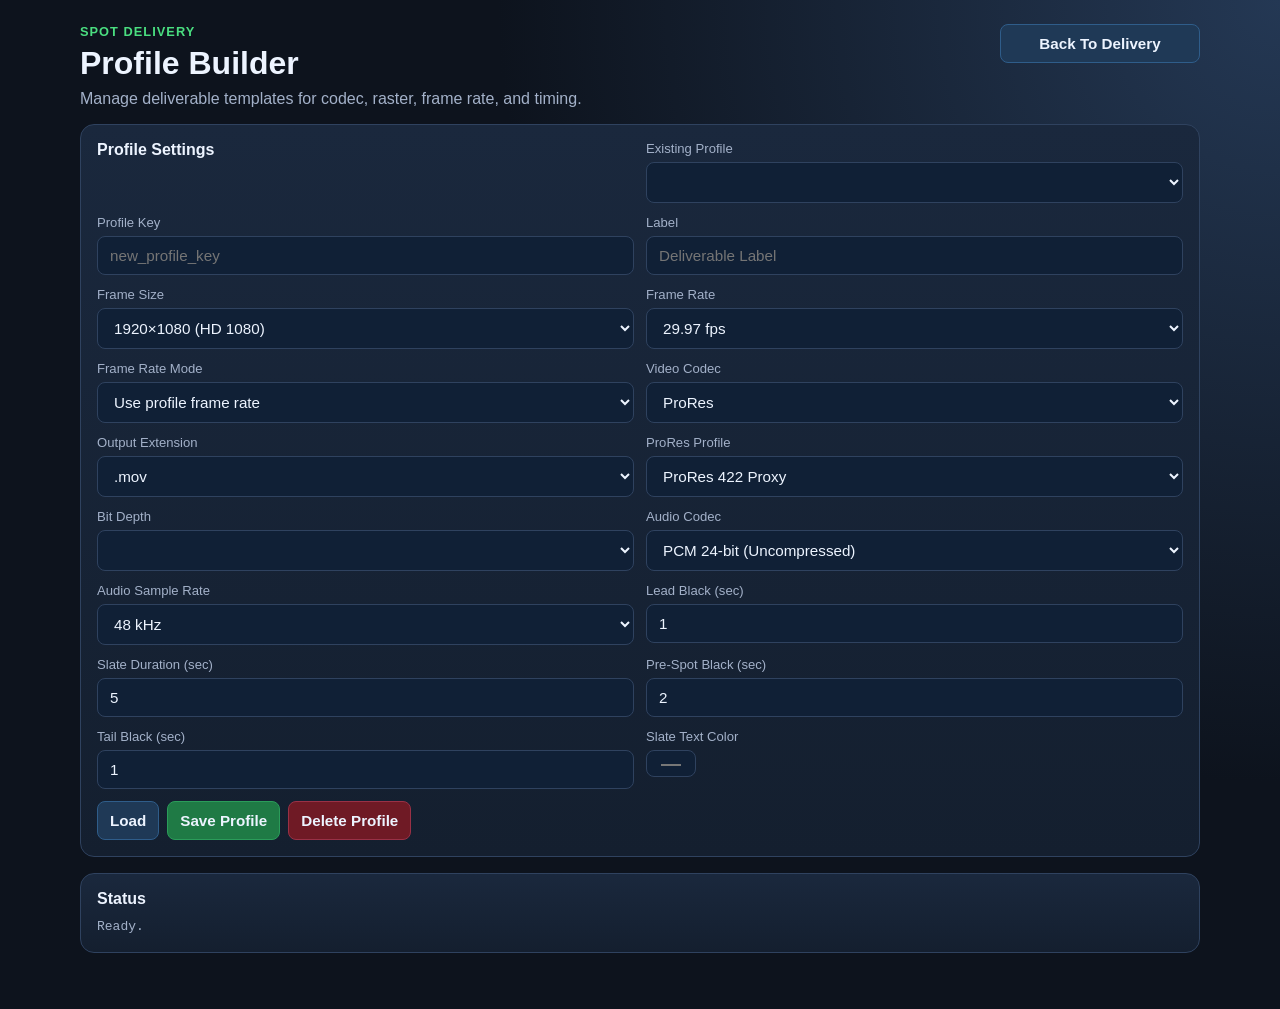
<file: templates/profiles.html>
<!doctype html>
<html lang="en">
<head>
  <meta charset="UTF-8" />
  <meta name="viewport" content="width=device-width, initial-scale=1.0" />
  <title>Spot Delivery Profiles</title>
  <link rel="stylesheet" href="/static/styles.css" />
</head>
<body>
  <main class="shell">
    <header class="hero">
      <div class="hero-row">
        <div>
          <p class="kicker">Spot Delivery</p>
          <h1>Profile Builder</h1>
          <p class="sub">Manage deliverable templates for codec, raster, frame rate, and timing.</p>
        </div>
        <a class="secondary-btn nav-link" href="/">Back To Delivery</a>
      </div>
    </header>

    <section class="panel form-grid" id="profileBuilderPanel">
      <h2 class="section-title wide">Profile Settings</h2>

      <div class="field">
        <label for="profile_builder_select">Existing Profile</label>
        <select id="profile_builder_select"></select>
      </div>

      <div class="field">
        <label for="profile_key">Profile Key</label>
        <input id="profile_key" type="text" placeholder="new_profile_key" />
      </div>

      <div class="field">
        <label for="profile_label">Label</label>
        <input id="profile_label" type="text" placeholder="Deliverable Label" />
      </div>

      <div class="field">
        <label for="profile_resolution">Frame Size</label>
        <select id="profile_resolution">
          <option value="1920x1080">1920×1080 (HD 1080)</option>
          <option value="1280x720">1280×720 (HD 720)</option>
          <option value="3840x2160">3840×2160 (4K UHD)</option>
          <option value="4096x2160">4096×2160 (4K DCI)</option>
        </select>
      </div>

      <div class="field">
        <label for="profile_fps">Frame Rate</label>
        <select id="profile_fps">
          <option value="30000/1001">29.97 fps</option>
          <option value="24000/1001">23.976 fps</option>
          <option value="25/1">25 fps (PAL)</option>
          <option value="30/1">30 fps</option>
          <option value="60000/1001">59.94 fps</option>
          <option value="60/1">60 fps</option>
        </select>
      </div>

      <div class="field">
        <label for="profile_keep_frame_rate">Frame Rate Mode</label>
        <select id="profile_keep_frame_rate">
          <option value="profile">Use profile frame rate</option>
          <option value="source">Keep source frame rate (incoming)</option>
        </select>
      </div>

      <div class="field">
        <label for="profile_video_codec">Video Codec</label>
        <select id="profile_video_codec">
          <option value="prores_ks">ProRes</option>
          <option value="dnxhd">DNxHD / DNxHR</option>
          <option value="mpeg2video">MPEG-2 Video</option>
          <option value="libx264">H.264</option>
          <option value="libx265">H.265 / HEVC</option>
        </select>
      </div>

      <div class="field">
        <label for="profile_output_extension">Output Extension</label>
        <select id="profile_output_extension">
          <option value="mov">.mov</option>
          <option value="mpg">.mpg</option>
          <option value="mp4">.mp4</option>
          <option value="mxf">.mxf</option>
        </select>
      </div>

      <div class="field" id="proresProfileField">
        <label for="profile_prores_profile">ProRes Profile</label>
        <select id="profile_prores_profile">
          <option value="0">ProRes 422 Proxy</option>
          <option value="1">ProRes 422 LT</option>
          <option value="2">ProRes 422</option>
          <option value="3">ProRes 422 HQ</option>
          <option value="4">ProRes 4444</option>
          <option value="5">ProRes 4444 XQ</option>
        </select>
      </div>

      <div class="field">
        <label for="profile_pixel_format">Bit Depth</label>
        <select id="profile_pixel_format">
          <!-- populated dynamically based on codec -->
        </select>
      </div>

      <div class="field">
        <label for="profile_audio_codec">Audio Codec</label>
        <select id="profile_audio_codec">
          <option value="pcm_s24le">PCM 24-bit (Uncompressed)</option>
          <option value="pcm_s16le">PCM 16-bit (Uncompressed)</option>
          <option value="mp2">MPEG Audio Layer II</option>
          <option value="aac">AAC (Compressed)</option>
        </select>
      </div>

      <div class="field">
        <label for="profile_audio_rate">Audio Sample Rate</label>
        <select id="profile_audio_rate">
          <option value="48000">48 kHz</option>
          <option value="44100">44.1 kHz</option>
          <option value="96000">96 kHz</option>
        </select>
      </div>

      <div class="field">
        <label for="profile_black_lead_sec">Lead Black (sec)</label>
        <input id="profile_black_lead_sec" type="number" step="0.1" value="1" />
      </div>

      <div class="field">
        <label for="profile_slate_sec">Slate Duration (sec)</label>
        <input id="profile_slate_sec" type="number" step="0.1" value="5" />
      </div>

      <div class="field">
        <label for="profile_black_pre_spot_sec">Pre-Spot Black (sec)</label>
        <input id="profile_black_pre_spot_sec" type="number" step="0.1" value="2" />
      </div>

      <div class="field">
        <label for="profile_black_tail_sec">Tail Black (sec)</label>
        <input id="profile_black_tail_sec" type="number" step="0.1" value="1" />
      </div>

      <div class="field">
        <label for="profile_slate_text_color">Slate Text Color</label>
        <input id="profile_slate_text_color" type="color" value="#ffffff" />
      </div>

      <div class="wide actions">
        <button type="button" class="secondary-btn" id="loadProfileBtn">Load</button>
        <button type="button" id="saveProfileBtn">Save Profile</button>
        <button type="button" class="danger-btn" id="deleteProfileBtn">Delete Profile</button>
      </div>
    </section>

    <section class="panel" id="statusPanel">
      <h2>Status</h2>
      <pre id="statusText">Ready.</pre>
    </section>
  </main>

  <script>
    // Pixel format options per codec — values are raw ffmpeg pix_fmt strings
    const PIXEL_FORMATS = {
      prores_ks: [
        { value: 'yuv422p10le', label: '10-bit 4:2:2' },
        { value: 'yuv422p',     label: '8-bit 4:2:2' },
        { value: 'yuv444p10le', label: '10-bit 4:4:4' },
        { value: 'yuv444p',     label: '8-bit 4:4:4' },
      ],
      dnxhd: [
        { value: 'yuv422p10le', label: '10-bit 4:2:2' },
        { value: 'yuv422p',     label: '8-bit 4:2:2' },
      ],
      mpeg2video: [
        { value: 'yuv422p',     label: '8-bit 4:2:2' },
        { value: 'yuv420p',     label: '8-bit 4:2:0' },
      ],
      libx264: [
        { value: 'yuv420p',     label: '8-bit 4:2:0' },
        { value: 'yuv420p10le', label: '10-bit 4:2:0' },
        { value: 'yuv422p',     label: '8-bit 4:2:2' },
      ],
      libx265: [
        { value: 'yuv420p',     label: '8-bit 4:2:0' },
        { value: 'yuv420p10le', label: '10-bit 4:2:0' },
        { value: 'yuv422p10le', label: '10-bit 4:2:2' },
      ],
    };

    const FALLBACK_PIXEL_FORMATS = [
      { value: 'yuv422p10le', label: '10-bit 4:2:2' },
      { value: 'yuv422p',     label: '8-bit 4:2:2' },
      { value: 'yuv444p10le', label: '10-bit 4:4:4' },
      { value: 'yuv420p',     label: '8-bit 4:2:0' },
    ];

    const initialProfiles = {{ profiles | tojson }};
    let profilesState = { ...initialProfiles };

    const statusText            = document.getElementById('statusText');
    const profileBuilderSelect  = document.getElementById('profile_builder_select');
    const loadProfileBtn        = document.getElementById('loadProfileBtn');
    const saveProfileBtn        = document.getElementById('saveProfileBtn');
    const deleteProfileBtn      = document.getElementById('deleteProfileBtn');
    const profileKeyInput       = document.getElementById('profile_key');
    const profileLabelInput     = document.getElementById('profile_label');
    const profileResolutionSel  = document.getElementById('profile_resolution');
    const profileFpsSel         = document.getElementById('profile_fps');
    const profileKeepFrameRateSel = document.getElementById('profile_keep_frame_rate');
    const profileVideoCodecSel  = document.getElementById('profile_video_codec');
    const profileOutputExtensionSel = document.getElementById('profile_output_extension');
    const profileProresProfileSel = document.getElementById('profile_prores_profile');
    const profilePixelFormatSel = document.getElementById('profile_pixel_format');
    const profileAudioCodecSel  = document.getElementById('profile_audio_codec');
    const profileAudioRateSel   = document.getElementById('profile_audio_rate');
    const profileBlackLeadSecInput     = document.getElementById('profile_black_lead_sec');
    const profileSlateSecInput         = document.getElementById('profile_slate_sec');
    const profileBlackPreSpotSecInput  = document.getElementById('profile_black_pre_spot_sec');
    const profileBlackTailSecInput     = document.getElementById('profile_black_tail_sec');
    const profileSlateTextColorInput   = document.getElementById('profile_slate_text_color');
    const proresProfileField    = document.getElementById('proresProfileField');

    function setStatus(message) {
      statusText.textContent = message;
    }

    // Set a <select> value; if the value isn't an existing option, append it as a custom entry
    function setSelectValue(selectEl, value) {
      const str = String(value);
      selectEl.value = str;
      if (selectEl.value !== str) {
        const opt = document.createElement('option');
        opt.value = str;
        opt.textContent = str + ' (custom)';
        selectEl.appendChild(opt);
        selectEl.value = str;
      }
    }

    function normalizeColorInputValue(value, fallback = '#ffffff') {
      const raw = String(value || '').trim().toLowerCase();
      if (/^#[0-9a-f]{6}$/.test(raw)) return raw;
      if (/^0x[0-9a-f]{6}$/.test(raw)) return `#${raw.slice(2)}`;
      if (/^[0-9a-f]{6}$/.test(raw)) return `#${raw}`;
      return fallback;
    }

    function rebuildPixelFormatOptions(codec, currentValue) {
      const options = PIXEL_FORMATS[codec] || FALLBACK_PIXEL_FORMATS;
      profilePixelFormatSel.innerHTML = '';
      options.forEach(({ value, label }) => {
        const opt = document.createElement('option');
        opt.value = value;
        opt.textContent = label;
        profilePixelFormatSel.appendChild(opt);
      });
      if (currentValue) setSelectValue(profilePixelFormatSel, currentValue);
    }

    function updateCodecDependentFields() {
      const codec = profileVideoCodecSel.value;
      proresProfileField.style.display = (codec === 'prores_ks') ? '' : 'none';
      rebuildPixelFormatOptions(codec, profilePixelFormatSel.value);
    }

    profileVideoCodecSel.addEventListener('change', updateCodecDependentFields);

    function updateFrameRateMode() {
      const keepSourceRate = profileKeepFrameRateSel.value === 'source';
      profileFpsSel.disabled = keepSourceRate;
      profileFpsSel.title = keepSourceRate
        ? 'Disabled because this profile keeps incoming/source frame rate.'
        : '';
    }

    profileKeepFrameRateSel.addEventListener('change', updateFrameRateMode);

    function sortedProfileKeys() {
      return Object.keys(profilesState).sort((a, b) => a.localeCompare(b));
    }

    function inferOutputExtensionForCodec(codec) {
      if (codec === 'mpeg2video') return 'mpg';
      if (codec === 'libx264' || codec === 'libx265') return 'mp4';
      return 'mov';
    }

    function profileDisplayLabel(key) {
      const profile = profilesState[key] || {};
      return `${profile.label || key} (${key})`;
    }

    function refreshSelect(preferredKey = '') {
      const keys = sortedProfileKeys();
      const prev = profileBuilderSelect.value;
      profileBuilderSelect.innerHTML = '';

      const newOption = document.createElement('option');
      newOption.value = '';
      newOption.textContent = 'New Profile...';
      profileBuilderSelect.appendChild(newOption);

      keys.forEach((key) => {
        const option = document.createElement('option');
        option.value = key;
        option.textContent = profileDisplayLabel(key);
        profileBuilderSelect.appendChild(option);
      });

      if (prev && keys.includes(prev)) {
        profileBuilderSelect.value = prev;
      } else if (preferredKey && keys.includes(preferredKey)) {
        profileBuilderSelect.value = preferredKey;
      } else if (keys.length > 0) {
        profileBuilderSelect.value = keys[0];
      } else {
        profileBuilderSelect.value = '';
      }
    }

    function loadProfileIntoForm(key) {
      const profile = key ? (profilesState[key] || {}) : {};
      profileKeyInput.value = key || '';
      profileLabelInput.value = profile.label || '';

      setSelectValue(profileResolutionSel, profile.resolution || '1920x1080');
      setSelectValue(profileFpsSel, profile.fps || '30000/1001');
      setSelectValue(
        profileKeepFrameRateSel,
        profile.keep_frame_rate ? 'source' : 'profile'
      );
      setSelectValue(profileVideoCodecSel, profile.video_codec || 'prores_ks');

      // Rebuild codec-dependent fields before setting their values
      const codec = profileVideoCodecSel.value;
      proresProfileField.style.display = (codec === 'prores_ks') ? '' : 'none';
      rebuildPixelFormatOptions(codec, profile.pixel_format || 'yuv422p10le');
      setSelectValue(
        profileOutputExtensionSel,
        profile.output_extension || inferOutputExtensionForCodec(codec)
      );

      setSelectValue(profileProresProfileSel, String(profile.prores_profile ?? 2));
      setSelectValue(profileAudioCodecSel, profile.audio_codec || 'pcm_s24le');
      setSelectValue(profileAudioRateSel, String(profile.audio_rate ?? 48000));

      profileBlackLeadSecInput.value    = String(profile.black_lead_sec ?? 1);
      profileSlateSecInput.value        = String(profile.slate_sec ?? 5);
      profileBlackPreSpotSecInput.value = String(profile.black_pre_spot_sec ?? 2);
      profileBlackTailSecInput.value    = String(profile.black_tail_sec ?? 1);
      profileSlateTextColorInput.value  = normalizeColorInputValue(profile.slate_text_color, '#ffffff');
      updateFrameRateMode();
    }

    function buildProfilePayload() {
      return {
        source_key:        profileBuilderSelect.value,
        key:               profileKeyInput.value.trim(),
        label:             profileLabelInput.value.trim(),
        resolution:        profileResolutionSel.value,
        fps:               profileFpsSel.value,
        keep_frame_rate:   profileKeepFrameRateSel.value === 'source',
        video_codec:       profileVideoCodecSel.value,
        output_extension:  profileOutputExtensionSel.value,
        prores_profile:    profileProresProfileSel.value,
        pixel_format:      profilePixelFormatSel.value,
        audio_codec:       profileAudioCodecSel.value,
        audio_rate:        profileAudioRateSel.value,
        black_lead_sec:    profileBlackLeadSecInput.value,
        slate_sec:         profileSlateSecInput.value,
        black_pre_spot_sec: profileBlackPreSpotSecInput.value,
        black_tail_sec:    profileBlackTailSecInput.value,
        slate_text_color:  profileSlateTextColorInput.value
      };
    }

    profileBuilderSelect.addEventListener('change', () => {
      loadProfileIntoForm(profileBuilderSelect.value);
    });

    loadProfileBtn.addEventListener('click', () => {
      loadProfileIntoForm(profileBuilderSelect.value);
    });

    saveProfileBtn.addEventListener('click', async () => {
      const payload = buildProfilePayload();
      if (!payload.key) {
        setStatus('Profile save error: Profile key is required.');
        return;
      }
      saveProfileBtn.disabled = true;
      setStatus('Saving profile...');
      try {
        const res = await fetch('/api/profiles/save', {
          method: 'POST',
          headers: { 'Content-Type': 'application/json' },
          body: JSON.stringify(payload)
        });
        const data = await res.json();
        if (!res.ok || !data.ok) {
          setStatus(`Profile save error: ${data.error || 'Unknown failure'}`);
          return;
        }
        profilesState = data.profiles || profilesState;
        refreshSelect(data.key);
        loadProfileIntoForm(data.key);
        profileBuilderSelect.value = data.key;
        setStatus(`Profile saved: ${data.key}`);
      } catch (err) {
        setStatus(`Profile save error: ${err.message}`);
      } finally {
        saveProfileBtn.disabled = false;
      }
    });

    deleteProfileBtn.addEventListener('click', async () => {
      const key = profileKeyInput.value.trim();
      if (!key) {
        setStatus('Profile delete error: Enter or load a profile key first.');
        return;
      }
      const confirmed = window.confirm(`Delete profile "${key}"?`);
      if (!confirmed) return;

      deleteProfileBtn.disabled = true;
      setStatus('Deleting profile...');
      try {
        const res = await fetch('/api/profiles/delete', {
          method: 'POST',
          headers: { 'Content-Type': 'application/json' },
          body: JSON.stringify({ key })
        });
        const data = await res.json();
        if (!res.ok || !data.ok) {
          setStatus(`Profile delete error: ${data.error || 'Unknown failure'}`);
          return;
        }
        profilesState = data.profiles || {};
        refreshSelect();
        loadProfileIntoForm(profileBuilderSelect.value);
        setStatus(`Profile deleted: ${data.deleted}`);
      } catch (err) {
        setStatus(`Profile delete error: ${err.message}`);
      } finally {
        deleteProfileBtn.disabled = false;
      }
    });

    refreshSelect();
    loadProfileIntoForm(profileBuilderSelect.value);
  </script>
</body>
</html>
</file>
<file: static/styles.css>
:root {
  --bg: #0d131d;
  --bg-alt: #141f2f;
  --panel: #1a283d;
  --border: #2f425f;
  --text: #edf4ff;
  --muted: #a3b1c9;
  --accent: #4ade80;
}

* {
  box-sizing: border-box;
}

body {
  margin: 0;
  color: var(--text);
  background: radial-gradient(circle at top right, #243854 0%, var(--bg) 48%);
  font-family: 'Avenir Next', 'Segoe UI', sans-serif;
}

.shell {
  max-width: 1160px;
  margin: 0 auto;
  padding: 24px 20px 40px;
}

.hero {
  margin-bottom: 16px;
}

.hero-row {
  display: flex;
  justify-content: space-between;
  gap: 14px;
  align-items: flex-start;
}

.kicker {
  margin: 0;
  color: var(--accent);
  text-transform: uppercase;
  letter-spacing: 0.08em;
  font-size: 0.8rem;
  font-weight: 700;
}

h1 {
  margin: 6px 0 0;
  font-size: 2rem;
}

.sub {
  margin: 8px 0 0;
  color: var(--muted);
}

.warning-banner {
  margin: 10px 0 0;
  padding: 8px 10px;
  border: 1px solid #8a5b15;
  border-radius: 8px;
  background: #2a1f0f;
  color: #f4cd7a;
  font-size: 0.88rem;
}

.panel {
  background: linear-gradient(180deg, var(--panel), var(--bg-alt));
  border: 1px solid var(--border);
  border-radius: 14px;
  padding: 16px;
  margin-bottom: 16px;
}

.form-grid {
  display: grid;
  grid-template-columns: repeat(2, minmax(0, 1fr));
  gap: 12px;
}

.section-title {
  margin: 0;
  padding: 10px 0;
  border-top: 1px solid var(--border);
  font-size: 1rem;
}

.form-grid > .section-title:first-of-type {
  border-top: none;
  padding-top: 0;
}

.field {
  display: flex;
  flex-direction: column;
  gap: 6px;
}

.field.wide,
.actions {
  grid-column: 1 / -1;
}

.actions {
  display: flex;
  flex-wrap: wrap;
  gap: 8px;
}

.input-with-button {
  display: grid;
  grid-template-columns: 1fr auto;
  gap: 8px;
}

.upload-controls {
  margin-top: 8px;
  display: flex;
  flex-direction: column;
  gap: 8px;
}

.upload-actions {
  display: flex;
  align-items: center;
  gap: 8px;
  flex-wrap: wrap;
}

.hidden-file-input {
  display: none;
}

.drop-zone {
  border: 1px dashed #3f5e86;
  border-radius: 8px;
  background: #0f1a2a;
  color: var(--muted);
  padding: 12px;
  text-align: center;
  font-size: 0.9rem;
}

.drop-zone.drag-over {
  border-color: var(--accent);
  background: #14253a;
  color: var(--text);
}

.hint {
  margin: 0;
  color: var(--muted);
  font-size: 0.85rem;
}

label {
  font-size: 0.82rem;
  color: var(--muted);
}

input,
select,
button {
  border-radius: 8px;
  border: 1px solid var(--border);
  background: #102036;
  color: var(--text);
  padding: 10px 12px;
  font-size: 0.95rem;
}

input:focus,
select:focus {
  outline: none;
  border-color: var(--accent);
}

button {
  cursor: pointer;
  background: #1f7a45;
  border-color: #2b9c5a;
  font-weight: 700;
}

button:disabled {
  cursor: wait;
  opacity: 0.7;
}

.browse-btn {
  background: #16406f;
  border-color: #2f66a0;
  font-weight: 600;
}

.secondary-btn {
  background: #1f3956;
  border-color: #2f5d8a;
}

.nav-link {
  text-decoration: none;
  display: inline-flex;
  align-items: center;
  justify-content: center;
  border-radius: 8px;
  border: 1px solid #2f5d8a;
  background: #1f3956;
  color: var(--text);
  padding: 10px 12px;
  font-size: 0.95rem;
  font-weight: 700;
  min-width: 200px;
}

.danger-btn {
  background: #6f1a25;
  border-color: #993146;
}

.preview-image {
  display: none;
  width: 100%;
  max-width: 640px;
  border: 1px solid var(--border);
  border-radius: 10px;
  margin-top: 10px;
  background: #0b1018;
}

#statusPanel h2 {
  margin: 0 0 10px;
  font-size: 1rem;
}

pre {
  margin: 0;
  white-space: pre-wrap;
  word-break: break-word;
  color: var(--muted);
  line-height: 1.4;
}

.download-links {
  margin-top: 12px;
  display: flex;
  flex-direction: column;
  gap: 8px;
}

.slates-list {
  display: flex;
  flex-direction: column;
  gap: 8px;
  margin-top: 10px;
}

.download-row {
  display: flex;
  gap: 8px;
  align-items: center;
  justify-content: space-between;
  flex-wrap: wrap;
}

.download-label {
  color: var(--muted);
  font-size: 0.85rem;
  word-break: break-all;
}

.download-btn {
  text-decoration: none;
  display: inline-flex;
  align-items: center;
  justify-content: center;
  border-radius: 8px;
  border: 1px solid #2f5d8a;
  background: #1f3956;
  color: var(--text);
  padding: 8px 12px;
  font-size: 0.9rem;
  font-weight: 700;
}

@media (max-width: 820px) {
  .hero-row {
    flex-direction: column;
    align-items: stretch;
  }

  .nav-link {
    min-width: 0;
  }

  .form-grid {
    grid-template-columns: 1fr;
  }

  .input-with-button {
    grid-template-columns: 1fr;
  }
}
</file>
